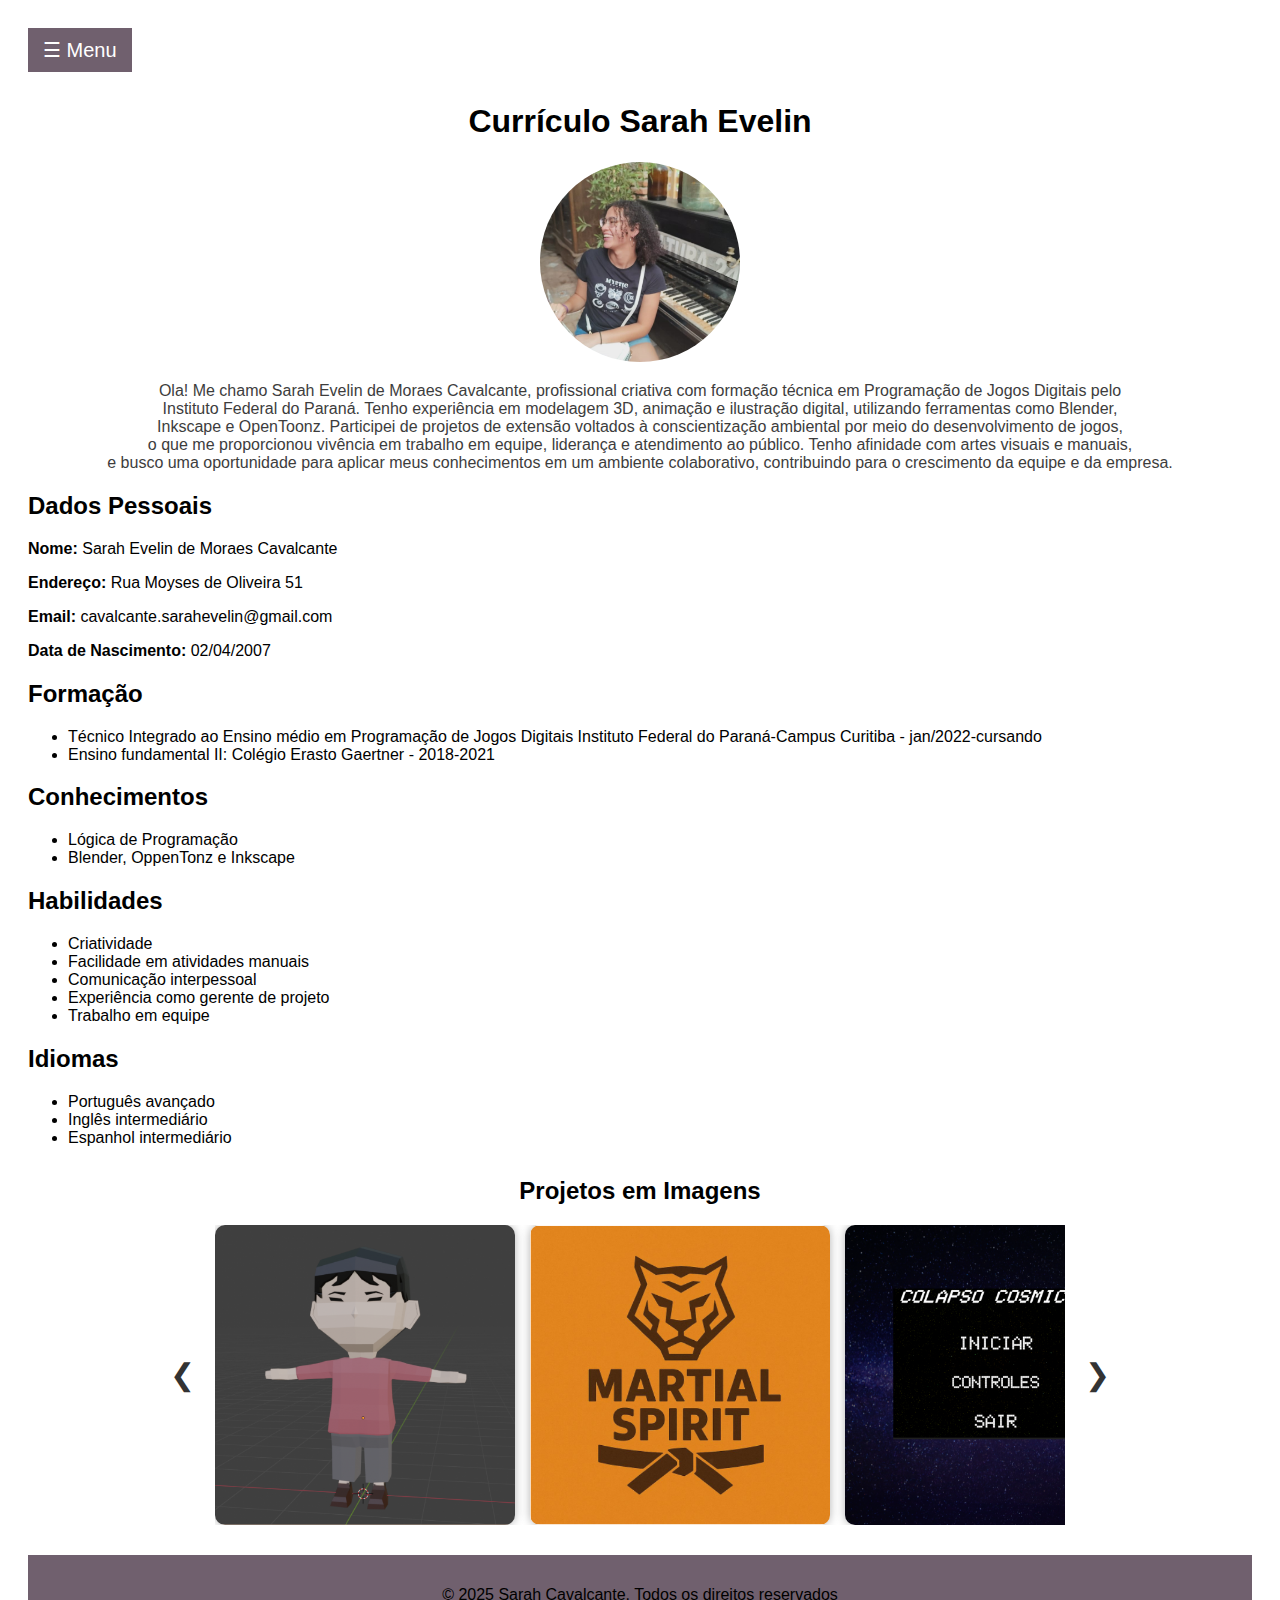
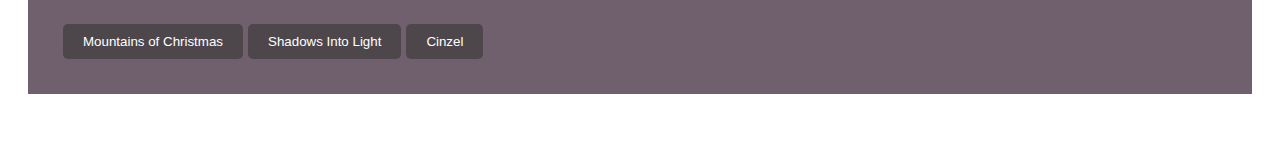
<file: index.html>
<!DOCTYPE html>
<html>
    <head>
    <meta charset="utf-8">
    <meta name="viewport" content="width=device-width, initial-scale=1.0">
    <link href="https://fonts.googleapis.com/css2?family=Cinzel:wght@400..900&family=Mountains+of+Christmas:wght@400;700&family=Shadows+Into+Light&display=swap" rel="stylesheet">
    <link rel="stylesheet" href="css/estilos.css">
    <title>Currículo </title>
    </head> 
    <body style="font-family: Arial, Helvetica, sans-serif;">

    <div id="mySidebar" class="sidebar">
        <a href="javascript:void(0)" class="closebtn" onclick="closeNav()">&times;</a>
        <a href="#Dados Pessoais">Dados Pessoais</a>
        <a href="#Formação"> Formação</a>
        <a href="#Conhecimentos"> Conhecimentos</a>
        <a href="#Habilidades"> Habilidades</a>
        <a href="#Idiomas"> Idiomas</a>
    </div> 
    <div id="main">
        <button class="openbtn" onclick="openNav()">&#9776; Menu</button>
   

       <h1 id="titulo">Currículo Sarah Evelin</h1>
        <article>
            <div id="img-container">
                <img src="imagens/fotoperfil.jpg" alt="Foto de perfil Sarah Evelin"  width="200" height="200" class="circular">
            </div>
            <p id="titulo2"> Ola! Me chamo Sarah Evelin de Moraes Cavalcante, profissional criativa com formação técnica em Programação de Jogos Digitais pelo 
                <br>Instituto Federal do Paraná. Tenho experiência em modelagem 3D, animação e ilustração digital, utilizando ferramentas como Blender,<br> 
                Inkscape e OpenToonz. Participei de projetos de extensão voltados à conscientização ambiental por meio do desenvolvimento de jogos,<br>
                o que me proporcionou vivência em trabalho em equipe, liderança e atendimento ao público. Tenho afinidade com artes visuais e manuais, <br>
                e busco uma oportunidade para aplicar meus conhecimentos em um ambiente colaborativo, contribuindo para o crescimento da equipe e da empresa.</p>
        </article>
       
        <article>
        <h2 id="Dados Pessoais"> Dados Pessoais </h2>
       <p class="titulo3"><strong>Nome:</strong> Sarah Evelin de Moraes Cavalcante</p>
       <p class="titulo3"><strong>Endereço:</strong> Rua Moyses de Oliveira 51</p>
       <p class="titulo3"><strong>Email:</strong> cavalcante.sarahevelin@gmail.com</p>
       <p class="titulo3"><strong>Data de Nascimento:</strong> 02/04/2007</p>
       
       <h2 id="Formação"> Formação</h2>
       <ul>
        <li> Técnico Integrado ao Ensino médio em Programação de Jogos Digitais Instituto Federal do Paraná-Campus Curitiba - jan/2022-cursando</li>
        <li> Ensino fundamental II: Colégio Erasto Gaertner - 2018-2021</li>
        </ul>
       <h2 id="Conhecimentos"> Conhecimentos</h2>  
       <ul>
        <li> Lógica de Programação</li>
        <li> Blender, OppenTonz e Inkscape</li>
       </ul>
       <h2 id="Habilidades"> Habilidades </h2>
       <ul>
        <li> Criatividade</li> 
        <li> Facilidade em atividades manuais</li>
        <li> Comunicação interpessoal</li>
        <li> Experiência como gerente de projeto</li>
        <li> Trabalho em equipe</li>
      </ul>
       <h2 id="Idiomas"> Idiomas</h2>
       <ul>
         <li>Português avançado</li> 
         <li>Inglês intermediário</li>
         <li> Espanhol intermediário</li>
       </ul>
       <div class="carrossel-container">
        <h2>Projetos em Imagens</h2>
        <div class="carrossel">
            <button class="carrossel-btn" onclick="mudarImagens(-1)">&#10094;</button>
            <div class="carrossel-imagens" id="carrossel-imagens">
                </div>
            <button class="carrossel-btn" onclick="mudarImagens(1)">&#10095;</button>
        </div>
    </div>
    
       </article>
       <footer class="rodape">
        <p>&copy; 2025 Sarah Cavalcante. Todos os direitos reservados</p>
        <div class="botoes">
            <button class="fontbutton" onclick="mudarFonte('Mountains of Christmas')" >Mountains of Christmas</button>      
                <button  class="fontbutton"onclick="mudarFonte('Shadows Into Light')">Shadows Into Light</button>
                <button class="fontbutton" onclick="mudarFonte('Cinzel')">Cinzel</button>
            </div>
    </footer>  
<script src="javascript/javascript.js" defer></script>
 </div>
</html>
</file>
<file: css/estilos.css>
#titulo{
    color:black;
    text-align: center;
}
#titulo2{
    color: rgb(61, 61, 61);
    text-align: center;
}
#img-container {
    text-align: center;
  }
  .circular {
    border-radius: 50%;
  }
  .rodape{
    background-color:#70606e;
    padding: 15px;
    margin-bottom: 40px; 
    margin-top: 20px;
    text-align: center;
}
.titulo3{
    color: black;
}
.botoes {
    display: flex;
    
    gap: 5px; /* espaço entre os botões */
    margin: 20px;
  }
  
  .fontbutton {
    padding: 10px 20px; 
    font-size: 1e;
    border: none;
    border-radius: 5px;
    cursor: pointer;
    background-color: #4d474c;
    color: white;
    text-align: center;
  }
    button:hover {
    background-color: #61555f;
    }
    
  .sidebar {
    height: 100%; /* 100% Full-height */
    width: 0; /* 0 width - change this with JavaScript */
    position: fixed; /* Stay in place */
    z-index: 1; /* Stay on top */
    top: 0;
    left: 0;
    background-color: #70606e; /* Black*/
    overflow-x: hidden; /* Disable horizontal scroll */
    padding-top: 60px; /* Place content 60px from the top */
    transition: 0.5s; /* 0.5 second transition effect to slide in the sidebar */
  }
  
  /* The sidebar links */
  .sidebar a {
    padding: 8px 8px 8px 32px;
    text-decoration: none;
    font-size: 25px;
    color: #e6e1d6;
    display: block;
    transition: 0.3s;
  }
  
  /* When you mouse over the navigation links, change their color */
  .sidebar a:hover {
    color: #ffffff;
  }
  
  /* Position and style the close button (top right corner) */
  .sidebar .closebtn {
    position: absolute;
    top: 0;
    right: 25px;
    font-size: 36px;
    margin-left: 50px;
  }
  
  /* The button used to open the sidebar */
  .openbtn {
    font-size: 20px;
    cursor: pointer;
    background-color: #70606e;
    color: white;
    padding: 10px 15px;
    border: none;
    margin-bottom: 10px;
  }
  
  .openbtn:hover {
    background-color: #c9c0c8;
  }
  
  /* Style page content - use this if you want to push the page content to the right when you open the side navigation */
  #main {
    transition: margin-left .5s; /* If you want a transition effect */
    padding: 20px;
  }
  
  /* On smaller screens, where height is less than 450px, change the style of the sidenav (less padding and a smaller font size) */
  @media screen and (max-height: 450px) {
    .sidebar {padding-top: 15px;}
    .sidebar a {font-size: 18px;}
  }

  .carrossel-container {
    text-align: center;
    margin: 30px auto;
    max-width: 960px;
}

.carrossel {
    display: flex;
    align-items: center;
    justify-content: center;
    gap: 10px;
}

.carrossel-imagens {
    display: flex;
    gap: 15px;
    overflow: hidden;
}

.carrossel-imagens img {
    width: 300px;
    height: auto;
    border-radius: 10px;
    box-shadow: 0 0 10px rgba(0, 0, 0, 0.3);
    flex-shrink: 0;
}

.carrossel-btn {
    background-color: transparent;
    border: none;
    font-size: 30px;
    cursor: pointer;
    color: #333;
    padding: 10px;
    transition: 0.3s;
}

.carrossel-btn:hover {
    color: #000;
    transform: scale(1.2);
}

@media screen and (max-width: 768px)
{
  .carrossel-imagens{
    flex-direction: column;
  }
}
</file>
